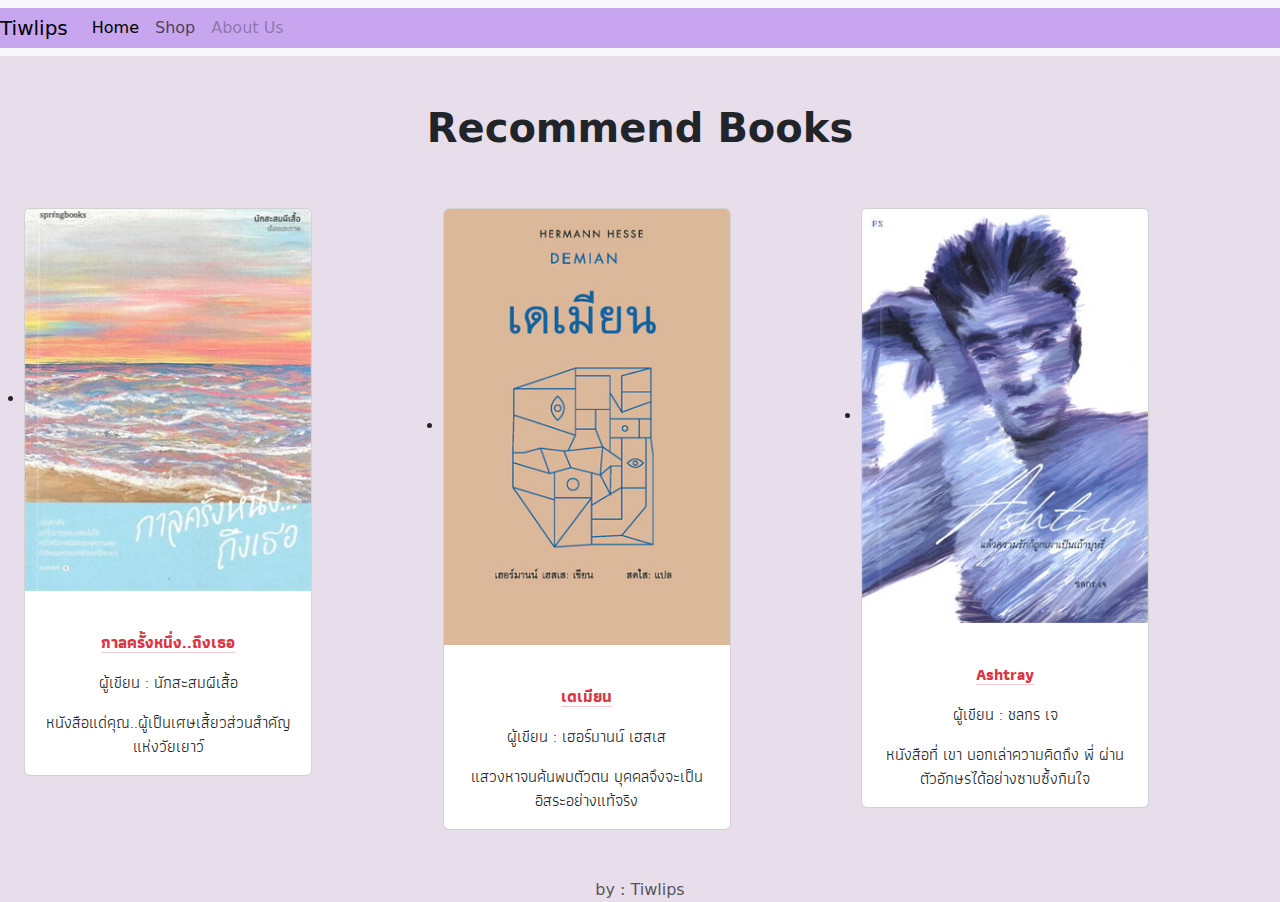
<file: index.html>
<!doctype html> 
<html lang="en"> 
  <head> 
    <meta charset="utf-8"> 
    <meta name="viewport" content="width=device-width, initial-scale=1"> 
    <title>แนะนำหนังสือ</title> 
    <meta name="keywords" content="เดเมียน,กาลครั้งหนึ่ง..ถึงเธอ,Ashtray"> 
    <link rel="stylesheet">
    <link href="https://cdn.jsdelivr.net/npm/bootstrap@5.3.3/dist/css/bootstrap.min.css" rel="stylesheet" integrity="sha384-QWTKZyjpPEjISv5WaRU9OFeRpok6YctnYmDr5pNlyT2bRjXh0JMhjY6hW+ALEwIH" crossorigin="anonymous"> 
    <link rel="stylesheet" href="css/style.css"> 
    <link rel="preconnect" href="https://fonts.googleapis.com">
<link rel="preconnect" href="https://fonts.gstatic.com" crossorigin>
<link href="https://fonts.googleapis.com/css2?family=Athiti&display=swap" rel="stylesheet">
</head> 

  <body> 
    <div class="row sticky-top"> 
      <nav class="navbar navbar-expand-lg bg-body-tertiary"> 
          <div class="container-fluid" style="background-color: rgb(199, 166, 239);"> 
            <a class="navbar-brand" href="index.html">Tiwlips</a> 
            <button class="navbar-toggler" type="button" data-bs-toggle="collapse" data-bs-target="#navbarSupportedContent" aria-controls="navbarSupportedContent" aria-expanded="false" aria-label="Toggle navigation"> 
              <span class="navbar-toggler-icon"></span> 
            </button> 
 
            <div class="collapse navbar-collapse" id="navbarSupportedContent"> 
              <ul class="navbar-nav me-auto mb-2 mb-lg-0"> 
                <li class="nav-item"> 
                  <a class="nav-link active" aria-current="page" href="index.html">Home</a> 
                </li> 
 
                <li class="nav-item"> 
                  <a class="nav-link" href="https://www.naiin.com/">Shop</a> 
                </li> 

                <li class="nav-item"> 
                  <a class="nav-link disabled" aria-disabled="true">About Us</a> 
                </li> 
              </ul> 
            </div> 

              
            </div> 
          </div> 
      </nav> 
  </div> 
  <!-- end of menu --> 
         
  <br><br>


        <div class="container-fluid">
        <div class="row"> 
            <div class="col-md-12"> 
                <h1 class="text-center text"><strong>Recommend Books</strong></h1>
            </div> 
        </div> 
 
           <br><br>


           <div class="container-fluid">
        <div class="row"> 
          <div class="col-md-4">
            <div class="card" style="width: 18rem; ">
              <center><li><a href="กาล index.html"><img class="card-img-top" src="img/กาล.jpg" alt="Card img-fluid"></li></a>
              <br>
              <div class="card-body">
                <p2><a href="กาล index.html" class="link-danger link-offset-2 link-underline-opacity-25 link-underline-opacity-100-hover">
                  <strong>กาลครั้งหนึ่ง..ถึงเธอ</strong></a></p>
                <p class="card-text">ผู้เขียน : นักสะสมผีเสื้อ</h3>
                <p class="card-text">หนังสือแด่คุณ..ผู้เป็นเศษเสี้ยวส่วนสำคัญแห่งวัยเยาว์</h3>
              </div>
            </div>
          </div>
          
        </center>
        
        <!-- row book 1 --> 

        
        <div class="col-md-4">
              <div class="card" style="width: 18rem;">
                <center><li><a href="เดเมียน index.html"><img class="card-img-top" src="img/เดเมียน.gif" alt="Card img-fluid"></li></a>
                  <br>
                <div class="card-body">
                <p><a href="เดเมียน index.html" class="link-danger link-offset-2 link-underline-opacity-25 link-underline-opacity-100-hover">
                  <strong>เดเมียน</strong></a></p>
                  <p class="card-text">ผู้เขียน : เฮอร์มานน์ เฮสเส</p>
                  <p class="card-text">แสวงหาจนค้นพบตัวตน บุคคลจึงจะเป็นอิสระอย่างแท้จริง </p>
              </div>
            </div>
          </div> 
        
          </center>          

        <!-- row book 2 --> 

        <div class="col-md-4">
                <div class="card" style="width: 18rem;">
                  <center><li><a href="Ashtray index.html"><img class="card-img-top" src="img/ashtray.jpg" alt="Card img-fluid"></li></a>
                    <br>
                  <div class="card-body">
                    <p><a href="Ashtray index.html" class="link-danger link-offset-2 link-underline-opacity-25 link-underline-opacity-100-hover">
                      <strong>Ashtray</strong></a></p>
                    <p class="card-text">ผู้เขียน : ชลกร เจ</p>
                    <p class="card-text">หนังสือที่ เขา บอกเล่าความคิดถึง พี่ ผ่านตัวอักษรได้อย่างซาบซึ้งกินใจ</p>
                  </div>
                </div>
              </div> 
          </center>
        </div>
        </div>


                <!-- row book 3 --> 

        <div class="card-footer text-center text-body-secondary"> 
      <br><br>
            by : Tiwlips 
        </div> 
         

    </div> 
 
    <script src="https://cdn.jsdelivr.net/npm/bootstrap@5.3.3/dist/js/bootstrap.bundle.min.js" integrity="sha384-YvpcrYf0tY3lHB60NNkmXc5s9fDVZLESaAA55NDzOxhy9GkcIdslK1eN7N6jIeHz" crossorigin="anonymous"></script> 


    </body> 


</html>
</file>
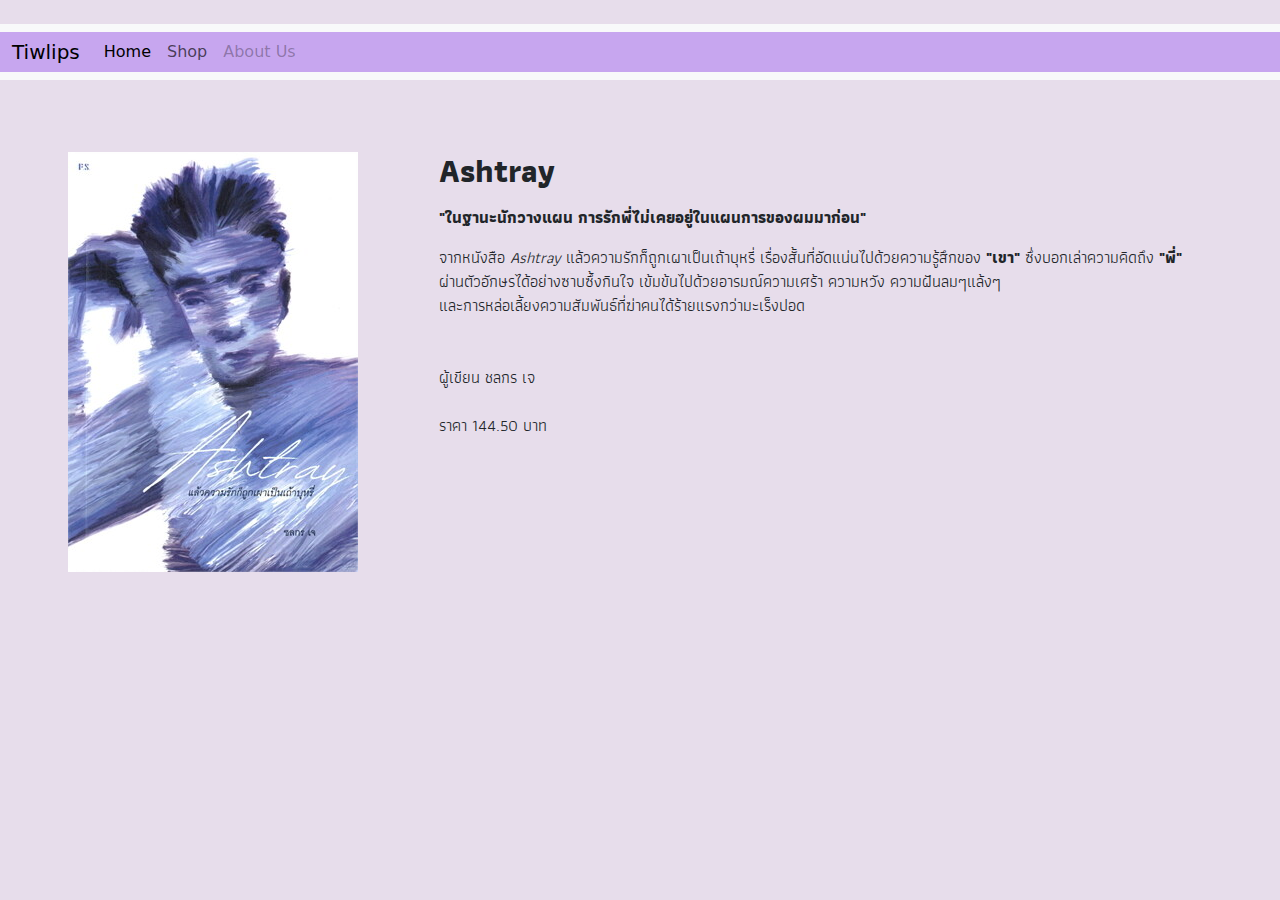
<file: Ashtray index.html>
<!doctype html> 
<html lang="en"> 
  <head> 
    <meta charset="utf-8"> 
    <meta name="viewport" content="width=device-width, initial-scale=1"> 
    <title>แนะนำหนังสือ "Ashtray" </title> 
    <meta name="keywords" content="เรื่องเศร้า,ความรัก,เรื่องสั้น"> 
    <link href="https://cdn.jsdelivr.net/npm/bootstrap@5.3.3/dist/css/bootstrap.min.css" rel="stylesheet" integrity="sha384-QWTKZyjpPEjISv5WaRU9OFeRpok6YctnYmDr5pNlyT2bRjXh0JMhjY6hW+ALEwIH" crossorigin="anonymous"> 
    <link rel="stylesheet" href="css/style.css"> 
    <link rel="preconnect" href="https://fonts.googleapis.com">
<link rel="preconnect" href="https://fonts.gstatic.com" crossorigin>
<link href="https://fonts.googleapis.com/css2?family=Athiti&display=swap" rel="stylesheet">

  <body> 
    <br> 
 
<div class="container-fluid"> 
  <!-- row menu --> 
  <div class="row sticky-top"> 
      <nav class="navbar navbar-expand-lg bg-body-tertiary"> 
          <div class="container-fluid" style="background-color: rgb(199, 166, 239);"> 
            <a class="navbar-brand" href="index.html">Tiwlips</a> 
            <button class="navbar-toggler" type="button" data-bs-toggle="collapse" data-bs-target="#navbarSupportedContent" aria-controls="navbarSupportedContent" aria-expanded="false" aria-label="Toggle navigation"> 
              <span class="navbar-toggler-icon"></span> 
            </button> 
 
            <div class="collapse navbar-collapse" id="navbarSupportedContent"> 
              <ul class="navbar-nav me-auto mb-2 mb-lg-0"> 
                <li class="nav-item"> 
                  <a class="nav-link active" aria-current="page" href="index.html">Home</a> 
                </li> 
 
                <li class="nav-item"> 
                  <a class="nav-link" href="https://www.naiin.com/">Shop</a> 
                </li> 

                <li class="nav-item"> 
                  <a class="nav-link disabled" aria-disabled="true">About Us</a> 
                </li> 
              </ul> 
            </div> 

              
            </div> 
          </div> 
      </nav> 
  </div> 
  <!-- end of menu --> 
 
     <br><br><br>


  
        <div class="container-fluid">
          <div class="row">
          <div class="col-md-4">
             <center><img src="img/ashtray.jpg" class="img-fluid" alt="..."/></center>
            </div>
             
              <div class="col-md-8">
                <h2><P align="left"><strong> Ashtray </strong><P align="left"></P></h2>

                <p><P align="left"><strong>"ในฐานะนักวางแผน การรักพี่ไม่เคยอยู่ในแผนการของผมมาก่อน"</strong><P align="left"></p><P align="left">


          <p>
          <P align="left">จากหนังสือ <cite>Ashtray</cite>
            แล้วความรักก็ถูกเผาเป็นเถ้าบุหรี่ เรื่องสั้นที่อัดแน่นไปด้วยความรู้สึกของ <strong>"เขา"</strong> ซึ่งบอกเล่าความคิดถึง <strong>"พี่" </strong> <br>
            ผ่านตัวอักษรได้อย่างซาบซึ้งกินใจ เข้มข้นไปด้วยอารมณ์ความเศร้า ความหวัง ความฝันลมๆแล้งๆ<br>
            และการหล่อเลี้ยงความสัมพันธ์ที่ฆ่าคนได้ร้ายแรงกว่ามะเร็งปอด

              <br><br><br>

              ผู้เขียน ชลกร เจ

              <br><br>

              ราคา 144.50 บาท

               <P align="left">
            </p>
          </div>

        
        </div>
      </div>
    </div>
  </div>
</file>
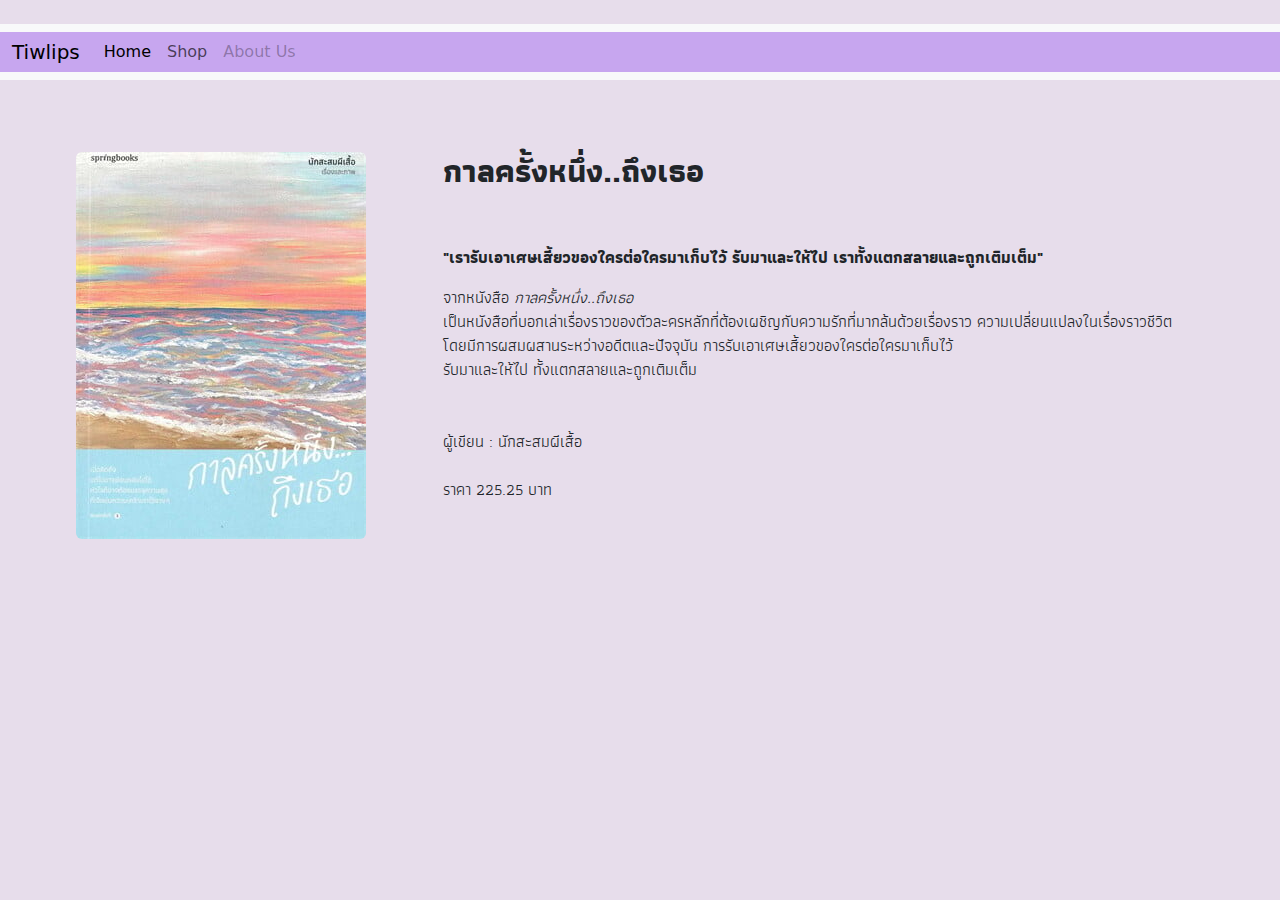
<file: กาล index.html>
<!doctype html> 
<html lang="en"> 
  <head> 
    <meta charset="utf-8"> 
    <meta name="viewport" content="width=device-width, initial-scale=1"> 
    <title>แนะนำหนังสือ "กาลครั้งหนึ่ง..ถึงเธอ" </title> 
    <meta name="keywords" content="ความรัก,นักสะสมผี,เรื่องราวชีวิต"> 
    <link href="https://cdn.jsdelivr.net/npm/bootstrap@5.3.3/dist/css/bootstrap.min.css" rel="stylesheet" integrity="sha384-QWTKZyjpPEjISv5WaRU9OFeRpok6YctnYmDr5pNlyT2bRjXh0JMhjY6hW+ALEwIH" crossorigin="anonymous"> 
    <link rel="stylesheet" href="css/style.css"> 
    <link rel="preconnect" href="https://fonts.googleapis.com">
<link rel="preconnect" href="https://fonts.gstatic.com" crossorigin>
<link href="https://fonts.googleapis.com/css2?family=Athiti&display=swap" rel="stylesheet">

  <body> 
    <br> 
 
<div class="container-fluid"> 
  <!-- row menu --> 
  <div class="row sticky-top"> 
      <nav class="navbar navbar-expand-lg bg-body-tertiary"> 
          <div class="container-fluid" style="background-color: rgb(199, 166, 239);"> 
            <a class="navbar-brand" href="index.html">Tiwlips</a> 
            <button class="navbar-toggler" type="button" data-bs-toggle="collapse" data-bs-target="#navbarSupportedContent" aria-controls="navbarSupportedContent" aria-expanded="false" aria-label="Toggle navigation"> 
              <span class="navbar-toggler-icon"></span> 
            </button> 
 
            <div class="collapse navbar-collapse" id="navbarSupportedContent"> 
              <ul class="navbar-nav me-auto mb-2 mb-lg-0"> 
                <li class="nav-item"> 
                  <a class="nav-link active" aria-current="page" href="index.html">Home</a> 
                </li> 

                <li class="nav-item"> 
                  <a class="nav-link" href="https://www.naiin.com/">Shop</a> 
                </li> 
              
                <li class="nav-item"> 
                  <a class="nav-link disabled" aria-disabled="true">About Us</a> 
                </li> 
              </ul> 
            </div> 
          </div> 
      </nav> 
  </div> 

  <!-- end of menu --> 
  

  <br><br><br>

 
        <div class="container-fluid">
          <div class="row">
          <div class="col-md-4">
          <center><img src="img/กาล.jpg" alt="..." class="rounded w-80"></center>
        </div>
         
        <br><br><br>


          <div class="col-md-8">
            <h2><P align="left"><strong>กาลครั้งหนึ่ง..ถึงเธอ</strong><P align="left"></h2>

              <br>

              <p><P align="left"><strong>"เรารับเอาเศษเสี้ยวของใครต่อใครมาเก็บไว้ รับมาและให้ไป เราทั้งแตกสลายและถูกเติมเต็ม"</strong><P align="left"></p><P align="left">

            <p>
              <P align="left">
              จากหนังสือ <cite>กาลครั้งหนึ่ง..ถึงเธอ</cite> <br>
              เป็นหนังสือที่บอกเล่าเรื่องราวของตัวละครหลักที่ต้องเผชิญกับความรักที่มากล้นด้วยเรื่องราว ความเปลี่ยนแปลงในเรื่องราวชีวิต <br> 
              โดยมีการผสมผสานระหว่างอดีตและปัจจุบัน
              การรับเอาเศษเสี้ยวของใครต่อใครมาเก็บไว้ <br> 
              รับมาและให้ไป ทั้งแตกสลายและถูกเติมเต็ม<br> <br> 
              <br>
              ผู้เขียน : นักสะสมผีเสื้อ<br> <br> 
              ราคา 225.25 บาท
              <P align="left">
            </p>
          </div>

              <br>
              

        </div>
      </div>
    </div>
  </div>
</file>
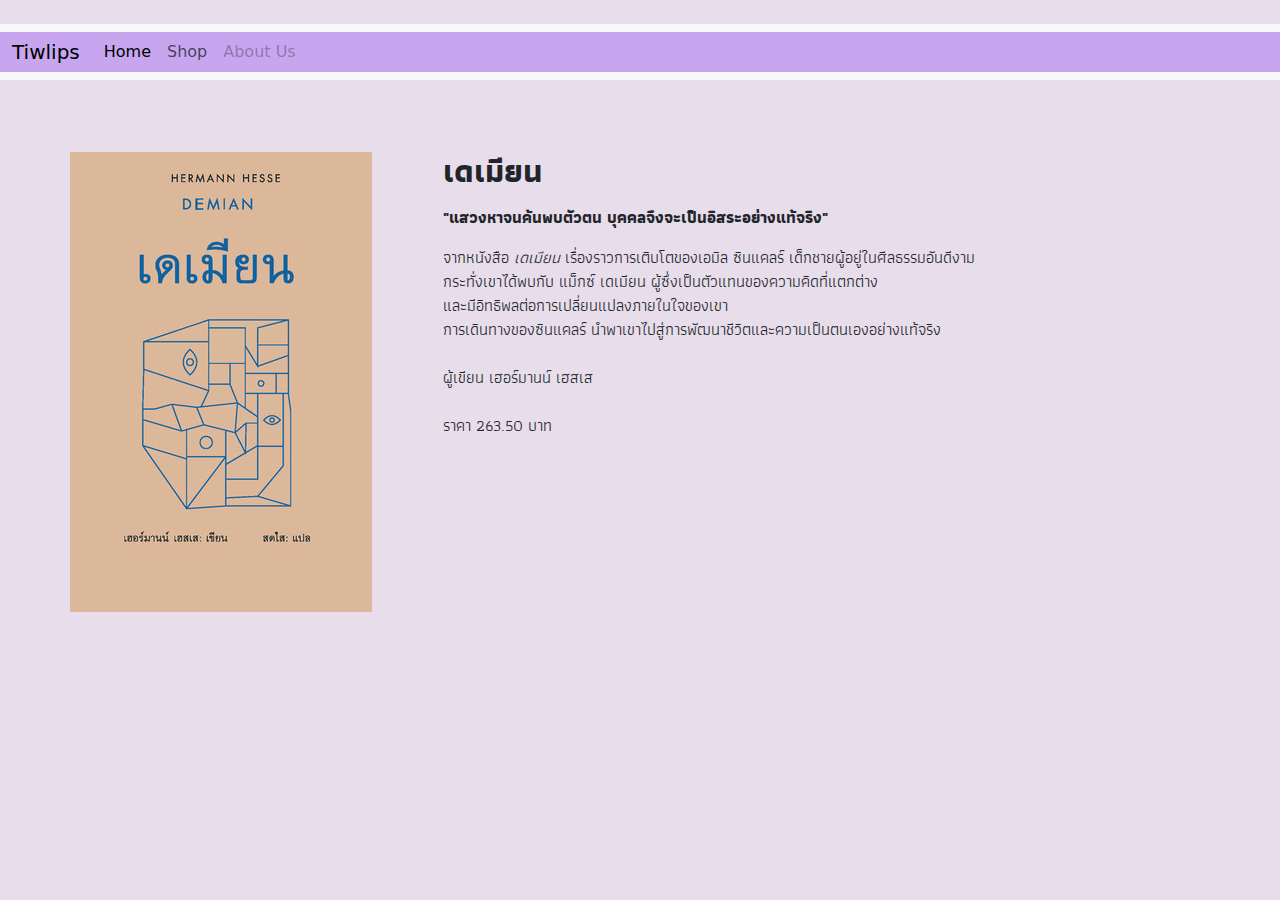
<file: เดเมียน index.html>
<!doctype html> 
<html lang="en"> 
  <head> 
    <meta charset="utf-8"> 
    <meta name="viewport" content="width=device-width, initial-scale=1"> 
    <title>แนะนำหนังสือ "เดเมียน" </title> 
    <meta name="keywords" content="ค้นหาตัวตน,เดเมียน,การพัฒนาตนเอง"> 
    <link href="https://cdn.jsdelivr.net/npm/bootstrap@5.3.3/dist/css/bootstrap.min.css" rel="stylesheet" integrity="sha384-QWTKZyjpPEjISv5WaRU9OFeRpok6YctnYmDr5pNlyT2bRjXh0JMhjY6hW+ALEwIH" crossorigin="anonymous"> 
    <link rel="stylesheet" href="css/style.css"> 
    <link rel="preconnect" href="https://fonts.googleapis.com">
<link rel="preconnect" href="https://fonts.gstatic.com" crossorigin>
<link href="https://fonts.googleapis.com/css2?family=Athiti&display=swap" rel="stylesheet">
</head> 
  <body> 
    <br> 
 
<div class="container-fluid"> 
  <!-- row menu --> 
  <div class="row sticky-top"> 
      <nav class="navbar navbar-expand-lg bg-body-tertiary"> 
          <div class="container-fluid" style="background-color: rgb(199, 166, 239);"> 
            <a class="navbar-brand" href="index.html">Tiwlips</a> 
            <button class="navbar-toggler" type="button" data-bs-toggle="collapse" data-bs-target="#navbarSupportedContent" aria-controls="navbarSupportedContent" aria-expanded="false" aria-label="Toggle navigation"> 
              <span class="navbar-toggler-icon"></span> 
            </button> 
 
            <div class="collapse navbar-collapse" id="navbarSupportedContent"> 
              <ul class="navbar-nav me-auto mb-2 mb-lg-0"> 
                <li class="nav-item"> 
                  <a class="nav-link active" aria-current="page" href="index.html">Home</a> 
                </li> 

                <li class="nav-item"> 
                  <a class="nav-link" href="https://www.naiin.com/">Shop</a> 
                </li> 

                <li class="nav-item"> 
                  <a class="nav-link disabled" aria-disabled="true">About Us</a> 
                </li> 
              </ul> 
             
            </div> 
          </div> 
      </nav> 
  </div> 
  <!-- end of menu --> 
 
   <br><br><br>




       <div class="container-fluid">
          <div class="row">
          <div class="col-md-4">
            <center><img src="img/เดเมียน.gif" class="alt="... class="rounded w-80"></center>
          </div>

          <div class="col-md-8">
            <h2><P align="left"><strong> เดเมียน </strong><P align="left"></h2>

            <p><P align="left"><strong>"แสวงหาจนค้นพบตัวตน บุคคลจึงจะเป็นอิสระอย่างแท้จริง"</strong><P align="left"></p><P align="left">
              
              <p>
                <P align="left">จากหนังสือ <cite>เดเมียน</cite>
              เรื่องราวการเติบโตของเอมิล ซินแคลร์ เด็กชายผู้อยู่ในศีลธรรมอันดีงาม <br>
              กระทั่งเขาได้พบกับ แม็กซ์ เดเมียน ผู้ซึ่งเป็นตัวแทนของความคิดที่แตกต่าง<br>
              และมีอิทธิพลต่อการเปลี่ยนแปลงภายในใจของเขา<br>
              การเดินทางของซินแคลร์ นำพาเขาไปสู่การพัฒนาชีวิตและความเป็นตนเองอย่างแท้จริง
               <br><br>

               ผู้เขียน เฮอร์มานน์ เฮสเส

               <br><br>

            ราคา 263.50 บาท

            <P align="left">
            </p>
          </div>

            
            </p>
          </div>
        </div>
      </div>
    </div>
  </div>
</file>
<file: css/style.css>
body{

     background-color: rgb(231, 221, 235);
}


p {

        font-family: "Athiti", sans-serif;
        font-weight: 400;
        font-style: normal;
        

}

p2 {

        font-family: "Athiti", sans-serif;
        font-weight: 500;
        font-style: normal;
        

}

h2 {

        font-family: "Athiti", sans-serif;
        font-weight: 400;
        font-style: normal;
}

h3 {

        font-family: "Athiti", sans-serif;
        font-weight: 400;
        font-style: normal;

}

h4 {

        font-family: "Athiti", sans-serif;
        font-weight: 400;
        font-style: normal;

}
</file>
